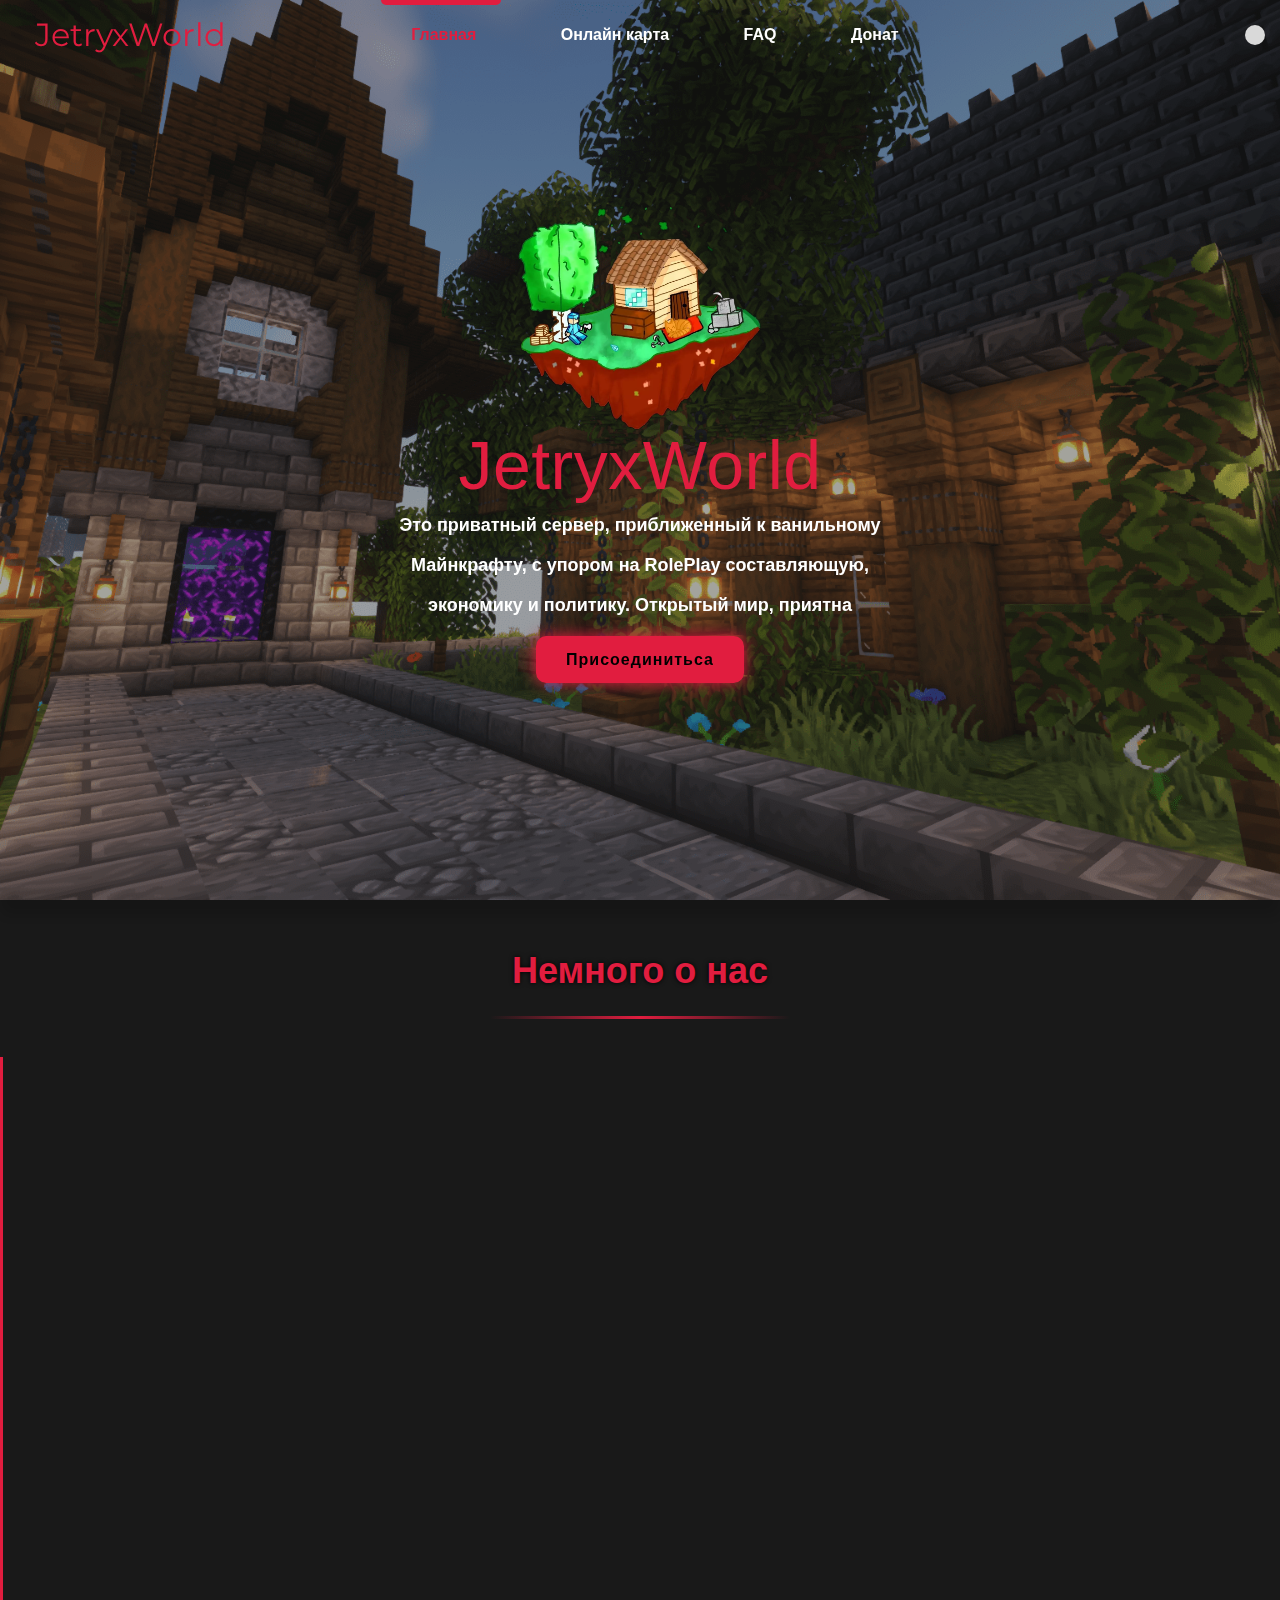
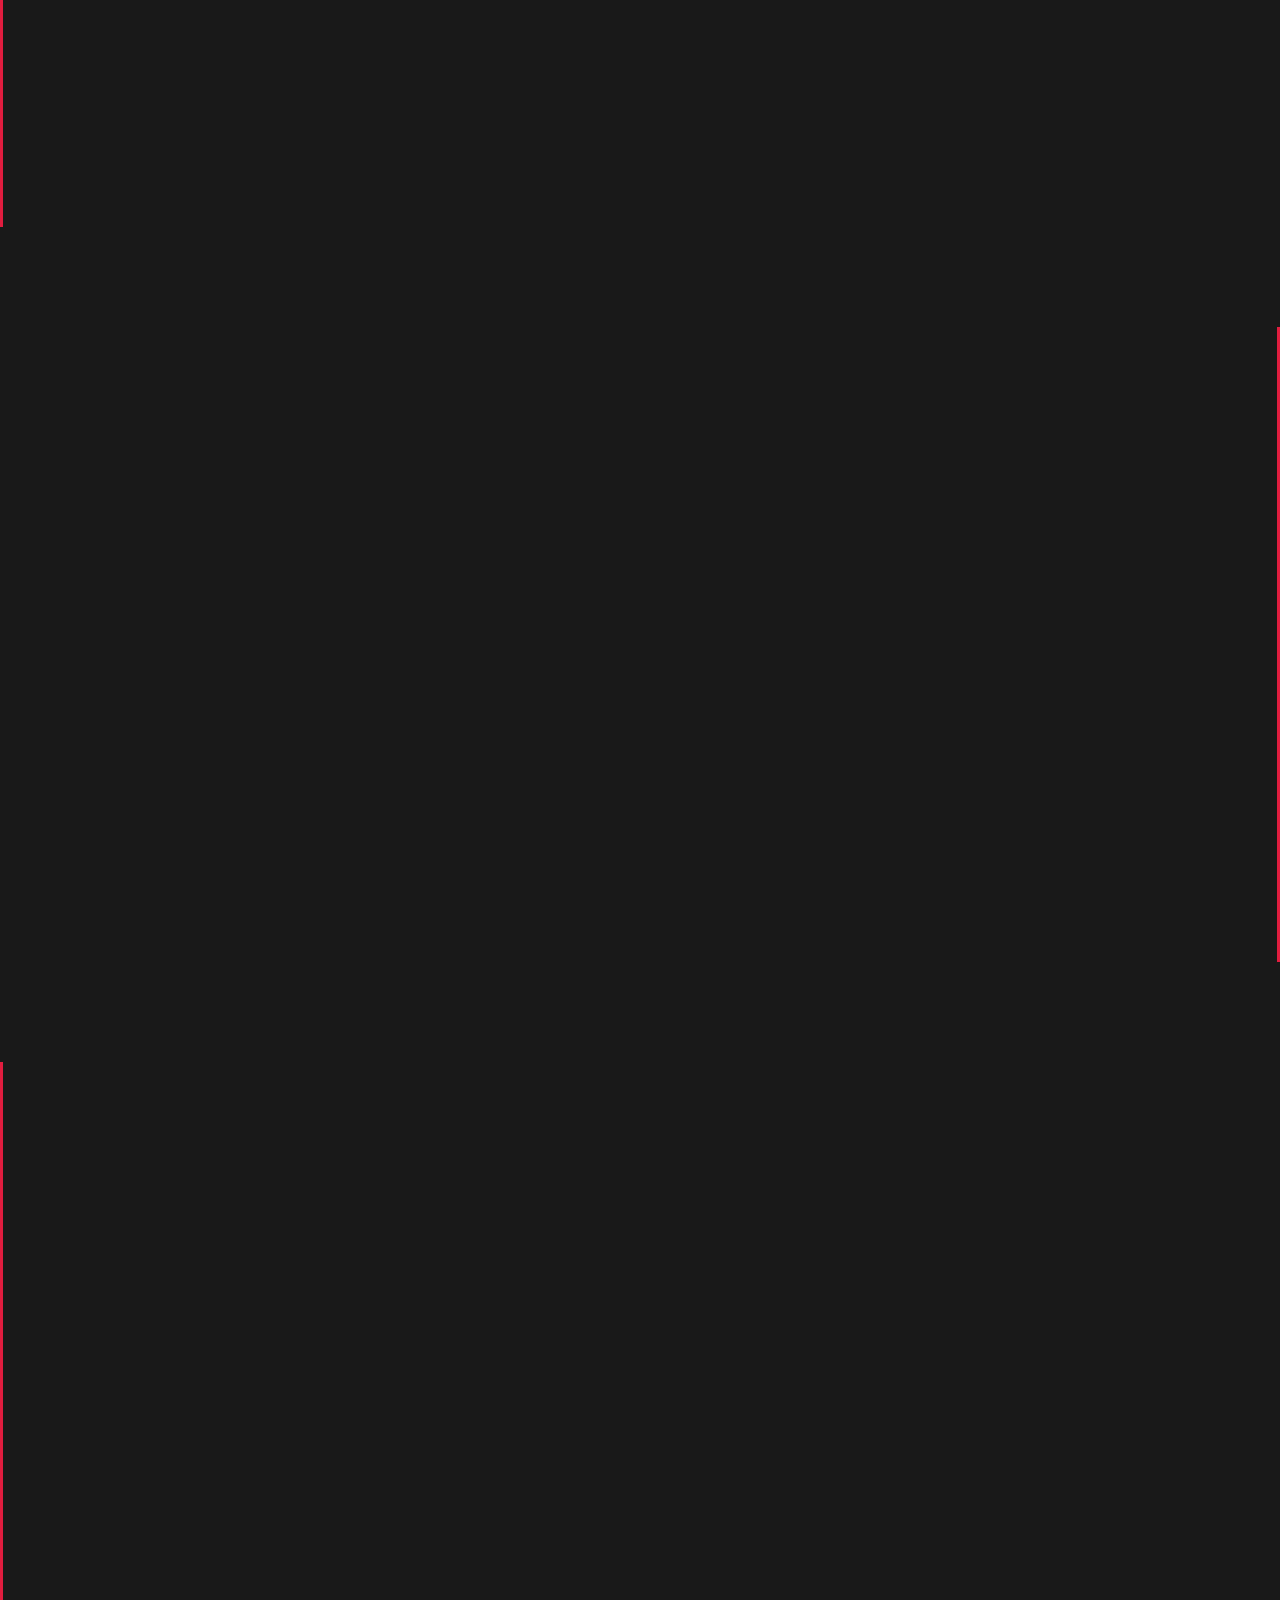
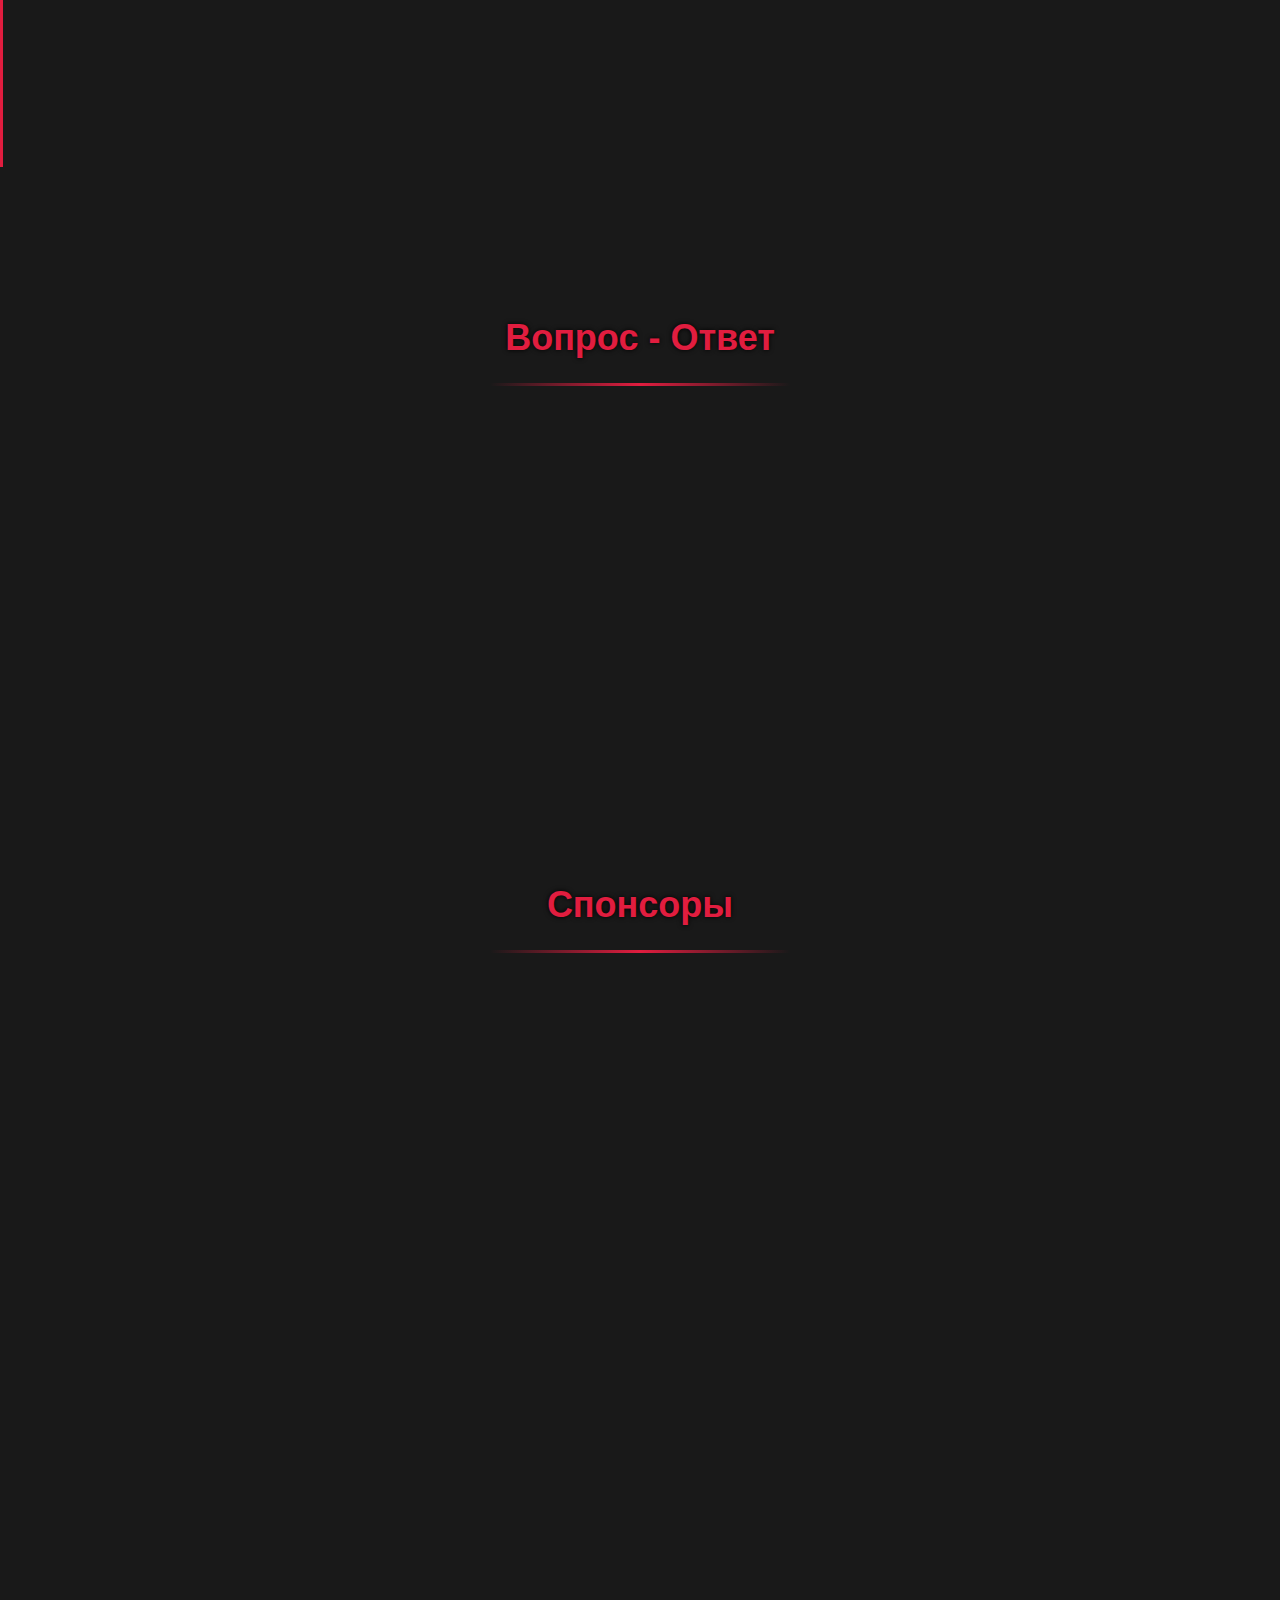
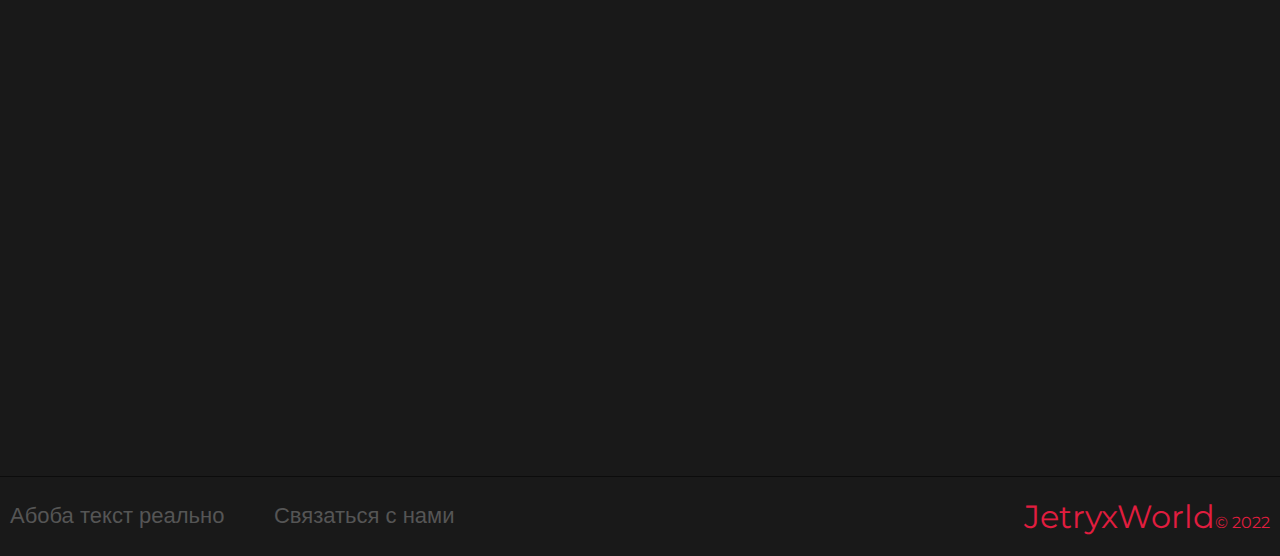
<file: index.html>
<html lang="ua">
<head>
	<meta name="viewport" content="width=device-width, initial-scale=1.0, maximum-scale=1.0, user-scalable=no">
	<meta charset="utf-8">
	<title>JetryxWorld - Главная</title>
	<link rel="stylesheet" href="style.css">
	<link href="https://unpkg.com/aos@2.3.1/dist/aos.css" rel="stylesheet">
	<link rel="preconnect" href="https://fonts.googleapis.com">
	<link rel="preconnect" href="https://fonts.gstatic.com" crossorigin>
	<link href="https://fonts.googleapis.com/css2?family=Montserrat:ital,wght@0,300;0,500;0,900;1,300&display=swap" rel="stylesheet">
	<link rel="preconnect" href="https://fonts.googleapis.com">
	<link rel="preconnect" href="https://fonts.gstatic.com" crossorigin>
	<link href="https://fonts.googleapis.com/css2?family=Montserrat:ital,wght@0,300;0,500;0,900;1,300&family=Yanone+Kaffeesatz:wght@347&display=swap" rel="stylesheet">
	<link rel="stylesheet" href="https://cdnjs.cloudflare.com/ajax/libs/font-awesome/6.2.0/css/all.min.css" integrity="sha512-xh6O/CkQoPOWDdYTDqeRdPCVd1SpvCA9XXcUnZS2FmJNp1coAFzvtCN9BmamE+4aHK8yyUHUSCcJHgXloTyT2A==" crossorigin="anonymous" referrerpolicy="no-referrer" />
</head>
<body>
	<div class="wrapper-oficial">
		<div class="wrapper">
			<header>
				<a href="#" class="name-for-mobile">JetryxWorld</a>
				<div class="menu-btn-div"><a class="menu-btn"><span></span></a></div>
				<b class="item_b">
					<div class="btn-menu-scroll">
						<!------------Важный обект------------->
						<a href="#" class="glava">Главнaя</a>
						<a href="#" class="second_button map">Онлайн карта</a>
						<a href="#" class="second_button FAQ">FAQ</a>
						<a href="#" class="second_button donat">Донат</a>
						<div class="line_menu_her start-home"></div>
						<!------------Важный обект------------->
					</div>
					<div class="themeSetting" title="Тема"></div>
					<div class="item_m_f_b"> 
						<div class="btn-menu-mobile">
							<!------------Важный обект------------->
							<div class="themeSettingM" title="Тема"></div>
							<a href="#" style="color: var(--color);">Главнaя</a>
							<a href="404.html">Онлайн карта</a>
							<a href="rule/rule.php">FAQ</a>
							<a href="shop/index.php">Донат</a>
							<!------------Важный обект------------->
						</div>
					</div>
				</b>
			</header>
			<main class="conteiner">
				<img src="img/2022-07-02_23.47.38.webp" class="back_img">
				<div class="Glovo" data-aos="fade">
					<div style="margin-top: -20px;">
						<img src="img/logo.png" data-aos-once="true"><br>
						<div class="Name_glovo" data-aos-once="true">JetryxWorld</div>
						<H1 class="Pod_glovo" style="max-width: 500px; margin: 15px auto;">Это приватный сервер, приближенный к ванильному Майнкрафту, с упором на RolePlay составляющую, экономику и политику. Открытый мир, приятна</H1>
						<a href="#SEVER_groupe_server" class="join" data-aos-once="true"><b><font>Присоединитьса</font></b></a>
					</div>
				</div>
				<div class="about-project">
				<h1 align="center" class="a-p">Немного о нас</h1>
				<hr width="300">
					<br>
					<div class="content frIst">

						<div class="test_cont">
							<div class="text-for-about">
								<h1 data-aos="fade-right" data-aos-once="true">Играбельность</h1>
								<h3 data-aos="fade-right" data-aos-once="true">
									Lorem ipsum dolor sit amet, consectetur adipisicing elit, sed do eiusmod
									tempor incididunt ut labore et dolore magna aliqua. Ut enim ad minim veniam,
									quis nostrud exercitation ullamco laboris nisi ut aliquip ex ea commodo
									consequat. Duis aute irure dolor in reprehenderit in voluptate velit esse
									cillum dolore eu fugiat nulla pariatur. Excepteur sint occaecat cupidatat non
									proident, sunt in culpa qui officia deserunt mollit anim id est laborum.
								</h3>
							</div>
						</div>
						<img src="img/firs-img-about-project.jpeg" title="Кординати: ~, ~, ~" data-aos="fade-left" data-aos-once="true" class="img-right">

					</div>

					<div class="content second">
						<img src="img/second-img-about-project.png" title="Кординати: ~, ~, ~" class="img-left" data-aos="fade-right" data-aos-once="true">
						<div class="test_cont sec">
							<div class="text-for-about">
								<h1 data-aos="fade-left" data-aos-once="true">Играбельность</h1>
								<h3 data-aos="fade-left" data-aos-once="true">
									Это приватный сервер, приближенный к ванильному Майнкрафту, с упором на RolePlay составляющую, экономику и политику. Открытый мир, приятная атмосфера и минимум ограничений ждут вас.
								</h3>
							</div>
						</div>
					</div>

					<div class="content three">
						<div class="test_cont">
							<div class="text-for-about">
								<h1 data-aos="fade-right" data-aos-once="true">Играбельность</h1>
								<h3 data-aos="fade-right" data-aos-once="true">
									Это приватный сервер, приближенный к ванильному Майнкрафту, с упором на RolePlay составляющую, экономику и политику. Открытый мир, приятная атмосфера и минимум ограничений ждут вас.
								</h3>
							</div>
						</div>
						<img src="img/therd-img-about-project.png" title="Кординати: ~, ~, ~" class="img-right" data-aos="fade-left" data-aos-once="true">
					</div>


					<h1 align="center" class="a-p v_o_i_c">Вопрос - Ответ</h1>
					<hr width="300">
					<div class="vopros-otvet">
						<ul>
<!------------Важный обект------------->
							<li class="f1" data-aos="zoom-out-right" data-aos-once="true">Нужна лицензия?
								<ul>
									<li class="f2"><font color="white">╰</font> Я сам не знаю</li>
								</ul>
							</li>
<!------------Важный обект------------->
							<li class="f1" data-aos="zoom-out-right" data-aos-once="true">Когда приватка?
								<ul>
									<li class="f2"><font color="white">╰</font> Я сам не знаю</li>
								</ul>
							</li>
							<li class="f1" data-aos="zoom-out-right" data-aos-once="true">Абоба?
								<ul>
									<li class="f2"><font color="white">╰</font> Второй сезон начался 2 апреля 2022 года и длится 3 месяца из предполагаемых семи. Прочитать подробно о сезоне можно тут - (ссылка).</li>
								</ul>
							</li>
							<li class="f1" data-aos="zoom-out-right" data-aos-once="true">Абоба?
								<ul>
									<li class="f2"><font color="white">╰</font> Второй сезон начался 2 апреля 2022 года и длится 3 месяца из предполагаемых семи. </li>
								</ul>
							</li>
						</ul>
						<div class="oval" data-aos="zoom-out-left" data-aos-once="true"><img src="img/vopros.png" class="vOp"></div>
					</div>
				</div>
				<h1 align="center" class="a-p b-a-v-p">Спонсоры</h1>
				<hr width="300">
				<div class="sponsors">
					<div class="content-sponsors">
<!------------Важный обект------------->
<!---Если хотите штоб при навождении была тень то ДОБАВТЕ! клас(не уберая класс item):
gold_border - золотой
yellow_c - голубой
red_c - красний
blue_c - Фиолетовой
------>
						<div class="item gold_border" data-aos="zoom-in-up" data-aos-duration="400" data-aos-once="true">
							<div class="avatar_sponsor b1">
								<div class="lineToo"></div>
								<div class="lineOne"></div>
								<div class="avaBox">
									<img src="img/sponsors/body.png" height="150">
								</div>
							</div>
							<div class="cont-text">
								<h2>Жена начальника</h2>
								<h2 class="donat_text">10000 ₽</h2>
<!---Если хотите оформить линию слева от описания то в параграф поставте клас:
gray_c - золотой
yellow_c - голубой
red_c - красний
blue_c - Фиолетовой
------>
								<p class="gray_c">I'm Sid. A Web Developer with intentions of growing my skill, and providing</p>
								<div class="sots_sets_sponsors">
									<!--Если спонсор не оставил никакой соц сети то уберите в теге <a> аргумент href="" и добавте клас netu-->
									<a href="#"><img src="img/icons8-discord.svg" width="30"></a>
									<a><img src="img/YOUTUBE_icon-icons.com_65487.svg" width="30"></a>
									<a href="#"><img src="img/icons8-vk-в-круге.svg" width="30"></a>
								</div>
							</div>
						</div>
<!------------Важный обект------------->
						<div class="item blue_border" data-aos="zoom-in-up" data-aos-duration="400" data-aos-once="true">
							<div class="avatar_sponsor b2">
								<div class="lineToo"></div>
								<div class="lineOne"></div>
								<div class="avaBox">
									<img src="img/sponsors/avatar_sponsor_2.png" height="150">
								</div>
							</div>
							<div class="cont-text">
								<h2>Møøn_Slєєpjѧi</h2>
								<h2 class="donat_text">10 ₽</h2>
								<p class="yellow_c">I'm Sid. A Web Developer with intentions of growing my skill, and providing</p>
								<div class="sots_sets_sponsors">
									<a href="#"><img src="img/icons8-discord.svg" width="30"></a>
									<a><img src="img/YOUTUBE_icon-icons.com_65487.svg" width="30" class="netu"></a>
									<a href="#"><img src="img/icons8-vk-в-круге.svg" width="30"></a>
								</div>
							</div>
						</div>
						<div class="item red_border" data-aos="zoom-in-up" data-aos-duration="400" data-aos-once="true">
							<div class="avatar_sponsor b3">
								<div class="lineToo"></div>
								<div class="lineOne"></div>
								<div class="avaBox">
									<img src="img/sponsors/avatar_sponsor_2.png" height="150">
								</div>
							</div>
							<div class="cont-text">
								<h2>jermorg</h2>
								<h2 class="donat_text">100 ₽</h2>
								<p class="red_c">I'm Sid. A Web Developer with intentions</p>
								<div class="sots_sets_sponsors">
									<a href="#"><img src="img/icons8-discord.svg" width="30"></a>
									<a href="#"><img src="img/YOUTUBE_icon-icons.com_65487.svg" width="30"></a>
									<a><img src="img/icons8-vk-в-круге.svg" width="30" class="netu"></a>
								</div>
							</div>
						</div>
						<div class="item perpl-border" data-aos="zoom-in-up" data-aos-duration="400" data-aos-once="true">
							<div class="avatar_sponsor b4">
								<div class="lineToo"></div>
								<div class="lineOne"></div>
								<div class="avaBox">
									<img src="img/sponsors/avatar_sponsor_2.png" width="150" height="150">
								</div>
							</div>
							<div class="cont-text">
								<h2>Adolf Gitler(mimir)</h2>
								<h2 class="donat_text">1000 ₽</h2>
								<p class="blue_c">I'm Sid. A Web Developer with intentions of growing my skill, and providin gsfafsafsaffasfs fasfa safasfasf afsaffflex: 1 1 auto; </p>
								<div class="sots_sets_sponsors">
									<a><img src="img/icons8-discord.svg" width="30" class="netu"></a>
									<a><img src="img/YOUTUBE_icon-icons.com_65487.svg" width="30" class="netu"></a>
									<a><img src="img/icons8-vk-в-круге.svg" width="30" class="netu"></a>
								</div>
							</div>
						</div>
					</div>
				</div>
				<div class="social_sets">
				<div data-aos="flip-right" data-aos-duration="400" data-aos-once="true">
					<a href="#" class="item_one discord_a">
						<img src="img/ico_discord.jpeg" width="70" height="70" class="ico">
						<div class="cont-text_footer">
							<h2>Discord</h2>
							<h4>Заходите к нам и мы все обсудим</h4>
						</div>
					</a>
				</div>
				<div data-aos="flip-up" data-aos-duration="400" data-aos-once="true">
					<a href="#" class="item_one vk_a">
						<img src="img/VK_ico.png" width="70" height="70" class="ico">
						<div class="cont-text_footer">
							<h2>Вконтакте</h2>
							<h4>Група не большая но прикольная</h4>
						</div>
					</a>
				</div>
				<div data-aos="flip-left" data-aos-duration="400" data-aos-once="true">
					<a href="#" class="item_one tk_a">
						<img src="img/Tik-Tok-Logo-1.png" width="70" height="70" class="ico">
						<div class="cont-text_footer">
							<h2>Тик Ток</h2>
							<h4>Видио каждий день, по играм)</h4>
						</div>
					</a>
				</div>
				<div data-aos="flip-down" data-aos-duration="400" data-aos-once="true">
					<a href="#" class="item_one quwer">
						<div class="cont_img">
							<img src="img/logo-you-tube-2.png" width="70" height="70" class="ico you">
							<img src="img/channels4_profile.jpg" width="70" height="70" class="ico ava_q">
						</div>
						<div class="cont-text_footer">
							<h2>Куверчик</h2>
							<h4>Наш официальний ютуб канал</h4>
						</div>
					</a>
				</div>
			</div>
			</main>
			<footer class="footer">
				<div class="max_footer">
					<div class="text_footer">
						<a href="#" class="f-t">Абоба текст реально</a><br class="br-t-f">
						<a href="#">Связаться с нами</a>
					</div>
					<div>
						<a href="#" class="name-for-mobile_footer">JetryxWorld<font size="3">© 2022</font></a>
					</div>
				</div>
				<div class="pashalka" title="mimir гей"></div>
			</footer>
		</div>
	</div>

<script src="https://ajax.googleapis.com/ajax/libs/jquery/3.5.1/jquery.min.js"></script>
<script src="https://unpkg.com/aos@2.3.1/dist/aos.js"></script>

	<script>AOS.init({
	      duration: 800,
	      easing: 'ease-in-sine',
	    });
	</script>
<script src="js/main.js"></script>
</body>
</html>
</file>
<file: style.css>
:root
{
	--color: #E11D3F;
	--sColor:#A626D8;
}

html
{
transition: all 10s ease 0.0s;
scroll-behavior: smooth;
}

body
{
margin: 0;
padding: 0;
font-family: sans-serif;
height: 100%;
background: #191919;
}

*
{
transition: 0.5s;
}



.themeSetting
{
width: 20px;
height: 20px;
background: #D9D9D9;
border-radius: 50%;
position: absolute;
top: calc(50% - 10px);
right: 35px;
cursor: pointer;
}

.themeSettingM
{
width: 20px;
height: 20px;
background: #D9D9D9;
border-radius: 50%;
position: absolute;
top: 20px;
right: 35px;
cursor: pointer;
z-index: 100;
}

.themeSetting.lightTheme,
.themeSettingM.lightTheme
{
background: #333;
}

body.lightTheme
{
background: #D9D9D9;
}

::-webkit-scrollbar {
	width: 5px;
}

::-webkit-scrollbar-track {
	background: transparent;
}

::-webkit-scrollbar-thumb {
	background: #676767FF;
	border-radius: 20px;
	transition: all 0.5s ease 0s;
}


::-webkit-scrollbar-thumb:hover {
	background: var(--color);
}

/*Адаптив*/
@media screen and (max-width: 1500px){
	

	.menu-btn{display: none;}

	.about-project .content
	{
	flex-direction: column;
	text-align: center;
	margin: 0;
	}

	.conteiner .test_cont
	{
	padding: 0px;
	max-width: 1000px;
	min-width: 0;
	}

	.conteiner .about-project .text-for-about,
	.wrapper .conteiner .second .sec
	{
		padding: 0px;
		max-width: 1000px;
		min-width: 0;
	}
	.wrapper .conteiner .second .sec
	{
		text-align: center;
	}
	.wrapper .conteiner .content .img-right,
	.wrapper .conteiner .content .img-left
	{
	max-width: 1000px;
	min-width: 320px;
	}
	.conteiner .vopros-otvet .oval
	{
	display: none;
	}
	.conteiner .vopros-otvet
	{
	margin: 0;
	justify-content: center;
	}
}
@media screen and (max-width: 1199px){
	.social_sets{
		flex-direction: column;
		justify-content: center;
		align-items: center;
	}
	.social_sets .item_one
	{
	margin: 10px 0px;
	}

}

@media screen and (max-width: 991px){
	.wrapper .conteiner .content .img-right,
	.wrapper .conteiner .content .img-left
	{
	max-width: 100%;
	}
	.btn-menu-mobile a
	{
	padding: 10px;
	color: white;
	text-decoration: none;
	font-weight: 600;
	}
	body.lightTheme .btn-menu-mobile a
	{
	color: #333;
	}
	.btn-menu-mobile .disc_m_a
	{
	color: var(--color);
	font-size: 18px;
	padding: 10px;
	}

	.img_backgraund .img_moument
	{
	max-width: 100%;
	}
	header .name-for-mobile
	{
	position: unset;
	}
	body.lock {
		overflow: hidden;
	}
	header{
	text-align: center;
	height: 50px;
	}

	header .menu-btn{
		display: block;
		left: 10px;
	}

	.btn-menu-scroll
	{
	display: none;
	}

	.themeSetting
	{
	display: none;
	}

	header .item_m_f_b
	{
	display: block;
	}


	.item_b .btn-menu-mobile {
		display: flex;
		flex-direction: column;
		position: fixed;
		text-align: left;
		padding: 10px;
		font-size: 24px;
		z-index: 10;
		overflow: auto;

		left: 0px;
		top: 0px;
		width: 45%;
		height: 100vh;
		transform: translateX(-120%);
		transition: all 0.3s ease 0s;
		background: #212121;
	}
	body.lightTheme .item_b .btn-menu-mobile {
		background: #BCBCBC;
	}
	.btn-menu-mobile.active {
		transform: translateX(0%);
		position: fixed;
	}
}


@media screen and (max-width: 767px){
	.footer .max_footer
	{
	align-items: center;
	justify-content: center;
	}
	.footer .max_footer .text_footer
	{
	text-align: center;
	}
	
	.text-for-about h3
	{
	font-size: 18px;
	}

	.conteiner
	{
	max-width: 565px;
	margin: 0 auto;
	}

	header	.menu-btn{
		display: block;
	}

	header {
		flex-direction: column;
	}
}

@media screen and (max-width: 575px){
	.text_footer .br-t-f
	{
	display: block;
	}
	.conteiner{
	width: 425px;
	margin: 0 auto;
	padding: 0;
	align-items: center;
	}

	header{flex-direction: column;}
}

@media screen and (max-width: 425px) {
	.footer .max_footer .text_footer .f-t
	{
	margin: 10px 0px;
	}
	
	.wrapper-oficial .social_sets .item_one
	{
	min-width: 0;
	}
	.conteiner {
		width: 375px;
		margin: 0 auto;
		padding: 0;
		align-items: center;
	}
	header .name-for-mobile {
		top: 15px;
		font-size: 34px;
	}
	.Glovo{
		max-width: 425px;
	}

	.Glovo .Name_glovo{
		font-size: 54px;
	}
}

@media screen and (max-width: 375px){
	
	.conteiner {
		max-width: 320px;
		padding: 0;
		align-items: center;
	}

	.conteiner .SEVER_groupe {
		padding: 10px;
		width: 300px;
	}
	.Glovo{
		max-width: 320px;
	}
}

@media screen and (max-width: 320px){
	.conteiner {
		max-width: 320px;
		padding: 0;
		align-items: center;
	}
}
/*--------------------------------------*/

hr
{
margin-bottom: 20px;
border: 0;
background-image: linear-gradient(to right, rgba(0,0,0,0), var(--color), rgba(0,0,0,0));
height: 3px;
}

.btn-menu-scroll
{
position: relative;
}

.second_button {
text-decoration: none;
color: white;
line-height: 50px;
z-index: 1;


padding: 37px 35px 27px 35px;
}

.second_button:hover {
	color: var(--color);
}


.line_menu_her
{
position: absolute;
top: -10px;
height: 5px;
width: 120px;
border-radius: 0px 0px 10px 10px;
background: var(--color);
transition: 0.3s;
}

body.lightTheme header.sticky
{
background: rgba(255, 255, 255, 0.2);
box-shadow: 0 0 10px var(--color);
}

header.sticky .line_menu_her
{
height: calc(100% + 15px);
z-index: -1;
}

header.sticky .second_button:hover
{
color: #fff;
}

body.lightTheme header.sticky .second_button:hover
{
color: #333;
}

body.lightTheme header.sticky .glava
{
color: #333;
}

header.sticky .glava
{
color: #fff;
z-index: 10;
}

.start-home
{
left: 15px;
}

.map:hover ~ .line_menu_her
{
left: 170px !important;
width: 155px;
}

.FAQ:hover ~ .line_menu_her
{
left: 362.5px !important;
width: 60px;
}

.donat:hover ~ .line_menu_her
{
left: 455px !important;
width: 100px;
}

.br-t-f
{
display: none;
}

.wrapper-oficial{
	overflow: hidden;
	width: 100%;
}

.conteiner {
	flex: 1 1 auto;
	min-width: 0;
}

.wrapper
{
margin: 0 auto;
min-height: 100%;
min-width: 0;

display: flex; 
flex-direction: column;
}

header {
	left: 0;
	padding: 10px;
	z-index: 5;

	display: flex;
	align-items: center;
	justify-content: center;
	position: fixed;
	width: 100%;
	transition: all 0.8s ease 0s;
}

header.sticky
{
backdrop-filter: blur(3px);
background: rgba(0, 0, 0, 0.4);
box-shadow: 0 0 10px black;
}

.item_m_f_b
{
display: none;
}


body.lightTheme .back_img {
	filter: opacity(95%);
}

.back_img {
	z-index: -1;
	position: absolute;
	left: 0;
	top: 0px;
	width: 100%;
	height: 100vh;
	
	min-height: 586px;
	object-fit: cover;
	filter: opacity(60%);
	box-shadow: 0 15px 15px rgba(0, 0, 0, 0.3);
}

.mobile {
	display: none;
	background: none;

	color: white;
	font-size: 24px;

	margin-top: 50px;
}

.for-discord-right{
	position: absolute;
	text-decoration: none;
	color: #212121;
	background: var(--color);
	border-radius: 8px;
	right: 35px;
	top: 15px;
	padding: 10 15px;
	font-weight: bold;
}

.Glovo {
	text-align: center;
	line-height: 40px;

	width: 100%;
	height: 100vh;
	top: 0;
	left: 0;
	display: flex;
	justify-content: center;
	align-items: center;
	min-height: 586px;
}

.Glovo img {
	border-radius: 15px;
	width: 250px;
	transition: 0.5s;
}

.Glovo img:hover
{
transform: scale(1.1);
}

.Name_glovo{
	color: var(--color);
	letter-spacing: 0.5px;
	line-height: 50px;
	font-size: 68px;

	opacity: 1; 
	transition: all 0.8s ease 0s;
}

.Pod_glovo {
	z-index: 5;
	text-align: center;
	color: white;
	font-size: 18px;
}

.glava {
	color: var(--color);
	text-decoration: none;
	line-height: 0px;

	padding: 23px 45px 10px 45px;

	cursor: unset;
}

.join {
	text-align: center;
	padding: 15px 30px 15px 30px;

	background: linear-gradient(to right, var(--color) 50%,var(--color) 100%);
	border-radius: 10px;


	letter-spacing: 1px;
	color: black;
	text-decoration: none;

	box-shadow: 0 0 15px var(--color);
	transition: .3s;
}

.join:hover {
	box-shadow: 0 0 20px var(--color);
	opacity: .7;
}

.name-for-mobile{
	display: block;
	font-family: 'Montserrat', sans-serif;
	color: var(--color);
	text-decoration: none;
	font-size: 32px;
	position: absolute;
	left: 35px;
	top: 15px;
	}
.menu-btn{
	display: none;
	height: 50px;
	width: 50px;
	top: 10px;
	border-radius: 50%;
	position: absolute;
	z-index: 10;
}

body.lightTheme .menu-btn span:before,
body.lightTheme .menu-btn span:after,
body.lightTheme .menu-btn span 
{
background: #333;
}

.menu-btn span:before, 
.menu-btn span:after,
.menu-btn span {
	position: absolute;
	top: 50%;
	margin-top: -1px;
	left: 50%;
	margin-left: -15px;
	width: 30px;
	height: 2px;
	background-color: #fff;
	backdrop-filter: blur(0px);
}

.menu-btn span
{
width: 30px;
}

.menu-btn span:before
{
width: 30px;
}
.menu-btn span::before, 
.menu-btn span::after{
	content: '';
	transition: 0.3s;
}

.menu-btn span::before{
	transform: translateY(-10px);
}

.menu-btn span::after{
	transform: translateY(10px);
}

.menu-btn.menu-btn-active
{
transition: 0.15s;
padding: 0;
border-radius: 0;
z-index: 9;
position: fixed;
height: 100vh;
width: 100%;
top: 0px;
left: 0px;
background: rgba(0, 0, 0, 0.3);
backdrop-filter: blur(5px);
}

.menu-btn-active span,
.menu-btn-active span::before,
.menu-btn-active span::after{
	display: none;
}

.about-project
{
	margin: 0 auto;
	max-width: 1500px;
	margin-top: 50px !important;
}

.about-project .content
{
display: flex;
align-items: center;
margin-bottom: 100px;
}

.frIst
{
border-left: 3px solid var(--color);
}

.second
{
border-right: 3px solid var(--color);
}

.about-project .three
{
margin-bottom: 150px;
border-left: 3px solid var(--color);
}

body.lightTheme .about-project .text-for-about h3
{
color: #333;
}

.about-project .text-for-about h1
{
color: var(--color);
}

.about-project .text-for-about h1 img
{

}


.about-project .text-for-about h3
{
color: white;

}

.about-project .img-right
{
max-width: 1000px;
border-radius: 15px;
box-shadow: 0 0 35px rgba(0, 0, 0, 0.7);
transform: translateX(40%);
}

.about-project .content .sec
{
max-width: 350px;
text-align: right;
padding-right: 10%;
padding-left: 5%;
}

.about-project .img-left
{
left: -1%;
max-width: 1000px;
border-radius: 15px;
box-shadow: 0 0 35px rgba(0, 0, 0, 0.5);
transform: translateX(-40%);
}

.about-project .second
{
justify-content: end;
}

.vopros-otvet
{
margin-bottom: 20px;
margin-left: 10%;
display: flex;
justify-content: space-between;
align-items: center;
max-width: 100%;
}

.vopros-otvet ul
{
list-style: none;
padding: 0;
font-family: 'Montserrat', sans-serif;
}

body.lightTheme .vopros-otvet .f1
{
background: rgba(255, 255, 255, 0.3);
color: #333;
box-shadow: 0 0 15px rgba(255, 255, 255, 1.0);
}

.vopros-otvet .f1
{
padding: 20px 20px 10px 20px;
max-width: 600px;
color: white;
background: rgba(0, 0, 0, 0.3);
margin-bottom: 13px;
border-radius: 5px;
font-size: 20px;
font-family: 'Montserrat', sans-serif;
overflow: hidden;
box-shadow: 0 0 15px rgba(0, 0, 0, 1.0);

transition: all 0.5s ease 0.0s;
}

.vopros-otvet .f2
{
opacity: 0;
font-size: 18px;
color: var(--color);
transform: translate(0, 120%);
transition: all 0.3s ease 0.0s;
}

body.lightTheme .vopros-otvet .f2 font
{
color: #333;
}

.vopros-otvet .f1:hover .f2
{
opacity: 1;
transform: translate(0, 0);
}

.vopros-otvet .f1:hover
{
box-shadow: 0 0 10px var(--color)!important;
}

.oval
{
border-radius: 50%;
width: 300px;
height: 300px;
background: var(--color);
box-shadow: 0 0 25px var(--color);
display: flex;
align-items: center;
justify-content: center;
animation: anim;
}

@kayframe anim
{
	to {
		box-shadow: 0 0 5px var(--color);
	}
}

.oval img
{
width: 200px;
transition: 0.5s;
}

.vOp:hover
{
transform: scale(1.1);
}


.sponsors
{
margin-bottom: 30px;
}



.cont-text h2
{
font-size: 25px;
margin-bottom: 0px;
transition: all 0.3s ease 0s;
}

.donat_text
{
margin: 0px;
font-size: 20px;
font-weight: 500;
transition: all 0.3s ease 0s;
transition-delay: 0.5s;
}

.sponsors .content-sponsors .item:hover h2
{
letter-spacing: 2px;
}

body.lightTheme .sponsors .content-sponsors .item
{
background: rgba(255, 255, 255, 0.3);
color: #333;
}

body.lightTheme .sots_sets_sponsors img
{
filter: invert(0);
}

.sponsors .content-sponsors .item{
	margin: 10px 20px;
	padding-bottom: 30px;
	max-width: 300px;
	min-width: 300px;
	max-height: 362px;
	background: rgba(0, 0, 0, 0.3);
	color: #fff;
	text-align: center;
	transition: all 0.3s ease 0s;
}

.gold_border,
.red_border,
.blue_border,
.perpl-border
{
box-shadow: 0px 0px 10px black;
}

body.lightTheme .gold_border,
body.lightTheme .red_border,
body.lightTheme .blue_border,
body.lightTheme .perpl-border
{
box-shadow: 0px 0px 35px rgba(255, 255, 255, 0.8);
}

.gold_border:hover
{
box-shadow: 0px 0px 35px gold !important;
}


.blue_border:hover
{
box-shadow: 0px 0px 35px #106ad2 !important;
}

.red_border:hover
{
box-shadow: 0px 0px 35px #FF2525 !important;
}

.perpl-border:hover
{
box-shadow: 0px 0px 35px #4a3cdb !important;
}

.b1{background: linear-gradient(to right, #FF8200, gold);}
.b2{background: linear-gradient(to right, #05F9C5, #106ad2);}
.b3{background: linear-gradient(to right, #E11D3F, #FF2525);}
.b4{background: linear-gradient(to right, #D12BD3, #4a3cdb);}

.item:hover .lineOne
{
bottom: 0px;
}

.item:hover .lineToo
{
top: 0px;
}

.item:hover .avatar_sponsor img
{
transform: scale(1.1);
}

body.lightTheme .lineOne,
body.lightTheme .lineToo
{
background: #333;
}

.lineToo
{
position: absolute;
top: -80px;
right: 15%;
height: 80px;
width: 5px;
background: #111;
}

.lineOne
{
position: absolute;
bottom: -80px;
left: 15%;
height: 80px;
width: 5px;
background: #111;
}

.avaBox
{
width: 100%;
height: 100%;
display: flex;
justify-content: center;
align-items: center;
transition: all 0.8s ease 0s;
}

.item:hover .avaBox
{
}

body.lightTheme .item:hover .avaBox
{

}


.yellow_c
{
border-left: 5px solid #05F9C5;
}

.blue_c
{
border-left: 5px solid #D12BD3;
}

.gray_c
{
border-left: 5px solid #FF8200;
}

.red_c
{
border-left: 5px solid #E11D3F;
}

.content-sponsors
{
display: flex;
width: 100%;
justify-content: center;
flex-wrap: wrap;
}

.avatar_sponsor
{
width: 100%;
height: 170px;
display: flex;
position: relative;
justify-content: center;
align-items: flex-end;
overflow: hidden;
}

.sots_sets_sponsors
{
display: flex;
align-items: center;
justify-content: center;
}

.sots_sets_sponsors img
{
filter: invert(1);
margin: 0 3px;
}


.netu
{
opacity: 0.4;
cursor: no-drop;
}

.cont-text
{
padding: 10px 20px 10px 0px;
margin-left: 20px;
}

.cont-text p
{
display: flex;
align-items: center;
margin-top: 0px;
padding-top: 5px;
min-height: 60px;
max-height: 60px;
overflow: auto;
text-decoration: none;
}

.social_sets
{
max-width: 1500px;
margin: 0 auto;
display: flex;
justify-content: center;
align-items: center;
flex-wrap: wrap;
}

body.lightTheme .item_one
{
border: 1px solid rgba(255, 255, 255, 0.8);
color: #333;
}

body.lightTheme .item_one:hover
{
background: rgba(255, 255, 255, 0.2);
}
.item_one
{
padding: 0px 10px;
margin: 10px;
border-radius: 5px;
border: 1px solid rgba(0, 0, 0, 0.8);
max-width: 390px;
min-width: 390px;
display: flex;
align-items: center;
color: white;
transition: all 0.3s ease 0s;
text-decoration: none;
}
.item_one h2
{
margin-bottom: 5px;
color: var(--color);
text-decoration: none;
}
.item_one h4{
margin-top: 5px;
text-decoration: none;
}
.ico
{
border-radius: 10px;
display: flex;
justify-content: center;
align-items: center;
margin-left: 10px;
margin-right: 20px;
}

.item_one:hover
{
background: rgba(0, 0, 0, 0.2);
}

.discord_a:hover
{
border: 1px solid #7289D9FF;
box-shadow: 0 0 10px  #7289D9FF;
}

.vk_a:hover
{
border: 1px solid #0077FFFF;
box-shadow: 0 0 10px #0077FFFF;
}

.tk_a:hover
{
border: 1px solid #fff;
box-shadow: 0 0 10px #BFBFBFFF;
}

.youtube_quwer
{
margin-top: 20px;
display: flex;
justify-content: center;
align-items: center;
}

.quwer:hover
{
border: 1px solid #FF0000FF;
box-shadow: 0 0 10px #FF0000FF;
}

.cont_img
{
position: relative;
width: 90px;
height: 70px;
margin-right: 10px;
}

.you
{
position: absolute;
transition: all 0.3s ease 0s;
}

.ava_q
{
position: absolute;
opacity: 0;
transition: all 0.3s ease 0s;
}

.quwer:hover .you
{
opacity: 0;
}

.quwer:hover .ava_q
{
opacity: 1;

}

.test_cont
{
display: flex;
flex-direction: column;
min-width: 550px;
padding-left:10%;
padding-right: 5%;
}

body.lightTheme .footer
{
border-top: 1px solid rgba(255, 255, 255, 0.5);
}


.footer
{
position: relative;
margin-top: 20px;
border-top: 1px solid rgba(0, 0, 0, 0.5);
padding: 20px 0px;
}


.max_footer
{
display: flex;
align-items: center;
justify-content: space-between;
flex-wrap: wrap;
max-width: 1350px;
margin: 0 auto;
padding: 0px 10px;
}

.max_footer .text_footer a
{
margin: 20px 0px;
text-decoration: none;
font-size: 22px;
color: #555555FF;
}
.max_footer .text_footer a:first-child
{
margin-right: 45px;
}

.max_footer .text_footer a:hover
{
text-decoration: underline;
}
.pashalka
{
position: absolute;
width: 20px;
height: 20px;
bottom: 0px;
}

.name-for-mobile_footer
{
font-family: 'Montserrat', sans-serif;
color: var(--color);
text-decoration: none;
font-size: 32px;
}

body.lightTheme .a-p
{
text-shadow: 0 0 0px;
}

.a-p
{
color: var(--color);
font-size: 36px;
text-shadow: 0 0 5px black;
}

.a-p::before
{
content: '\f05a';
font-family: fontAwesome;
margin-right: 3px;
}
.a-p::after
{
content: '\f05a';
font-family: fontAwesome;
margin-left: 3px;
}

.b-a-v-p::after
{
content: '\f0c0';
font-family: fontAwesome;
margin-left: 3px;
}

.b-a-v-p::before
{
content: '\f0c0';
font-family: fontAwesome;
margin-right: 3px;
}

.v_o_i_c::after
{
content: '\e542';
font-family: fontAwesome;
margin-left: 3px;
}

.v_o_i_c::before
{
content: '\e542';
font-family: fontAwesome;
margin-right: 3px;
}
</file>
